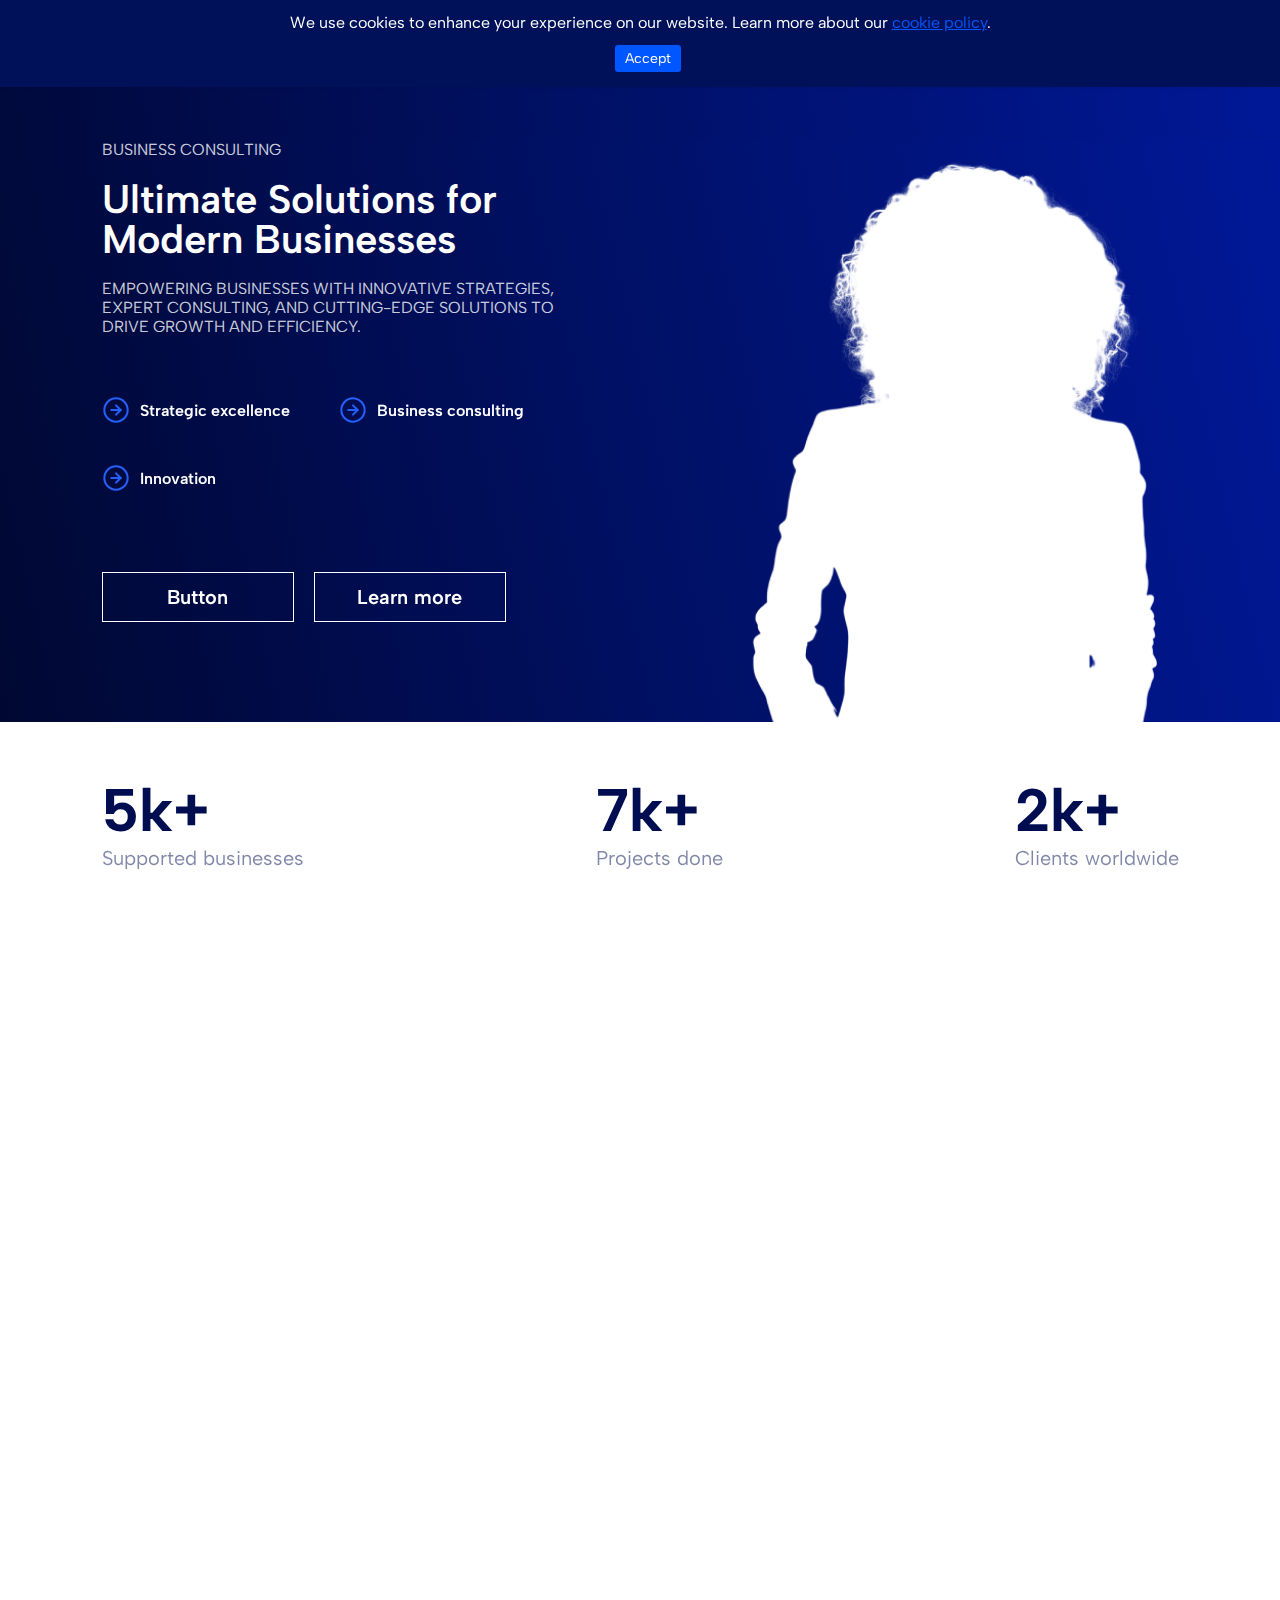
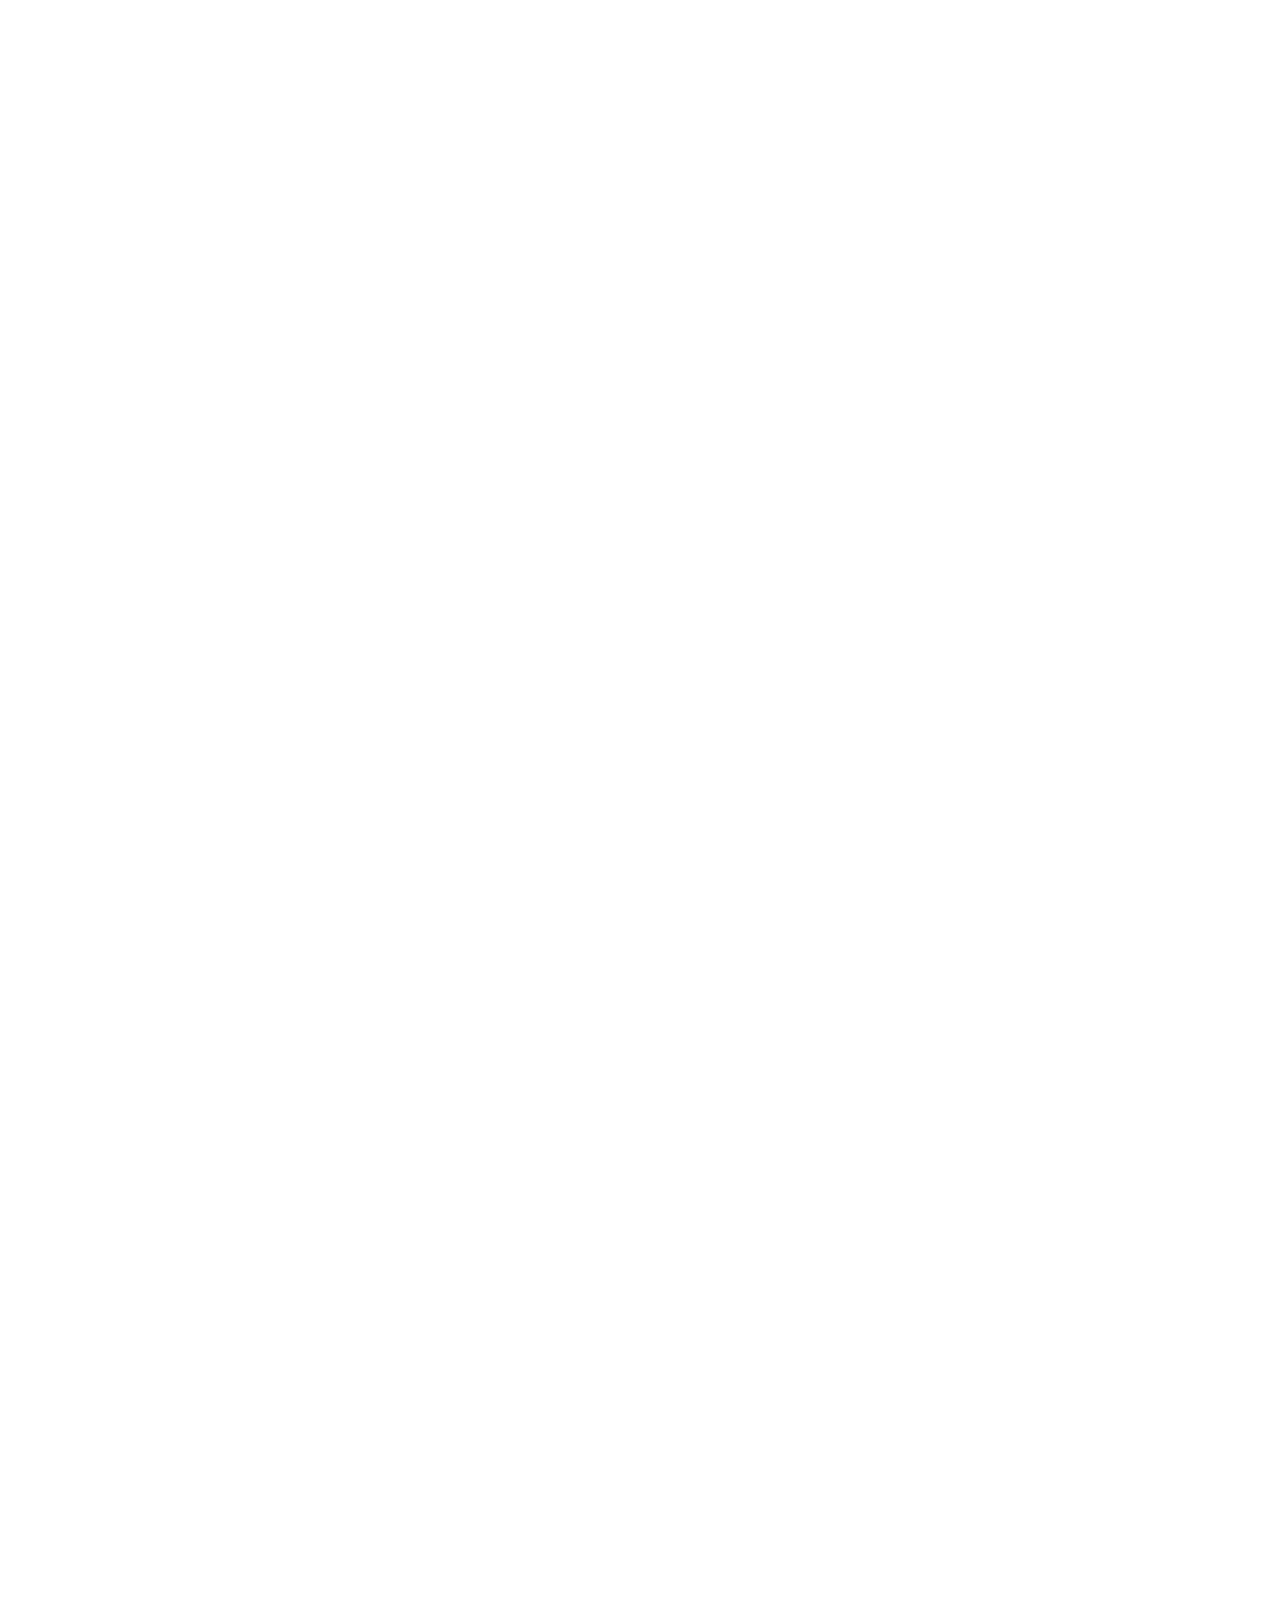
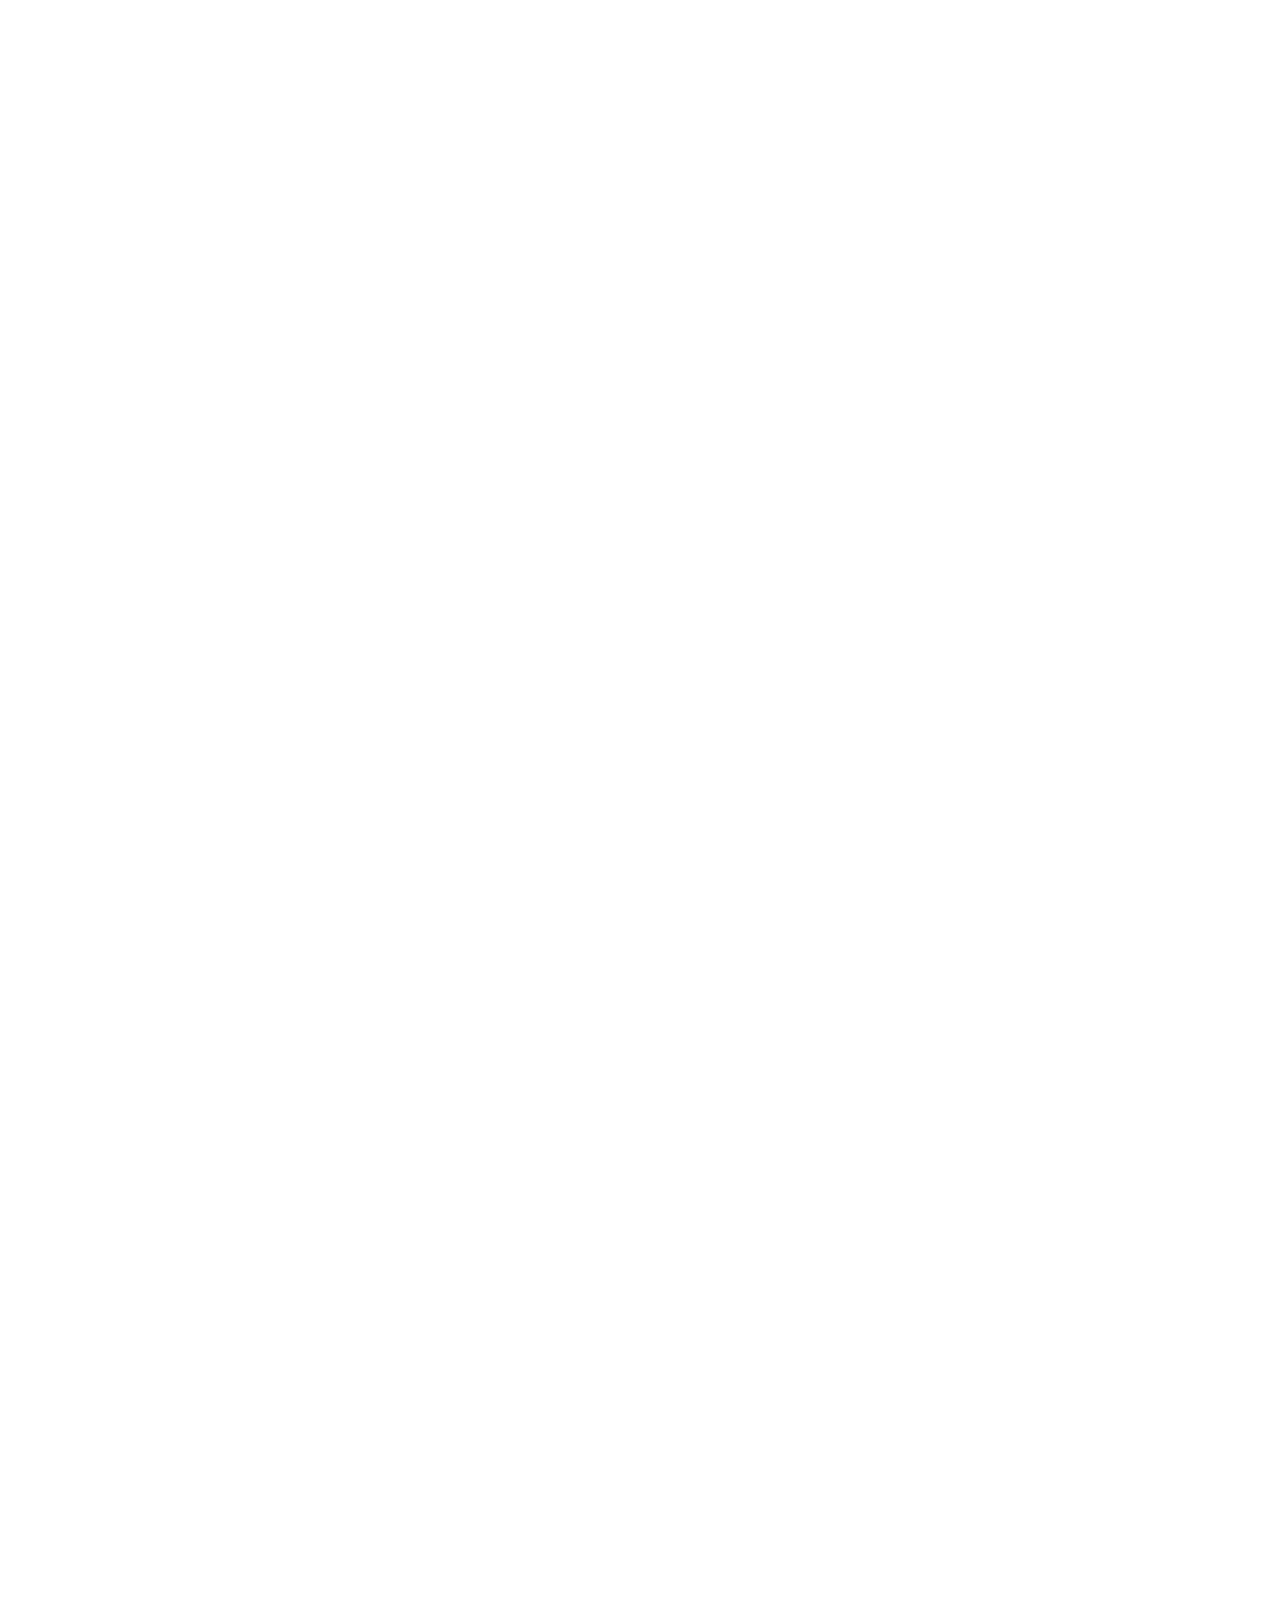
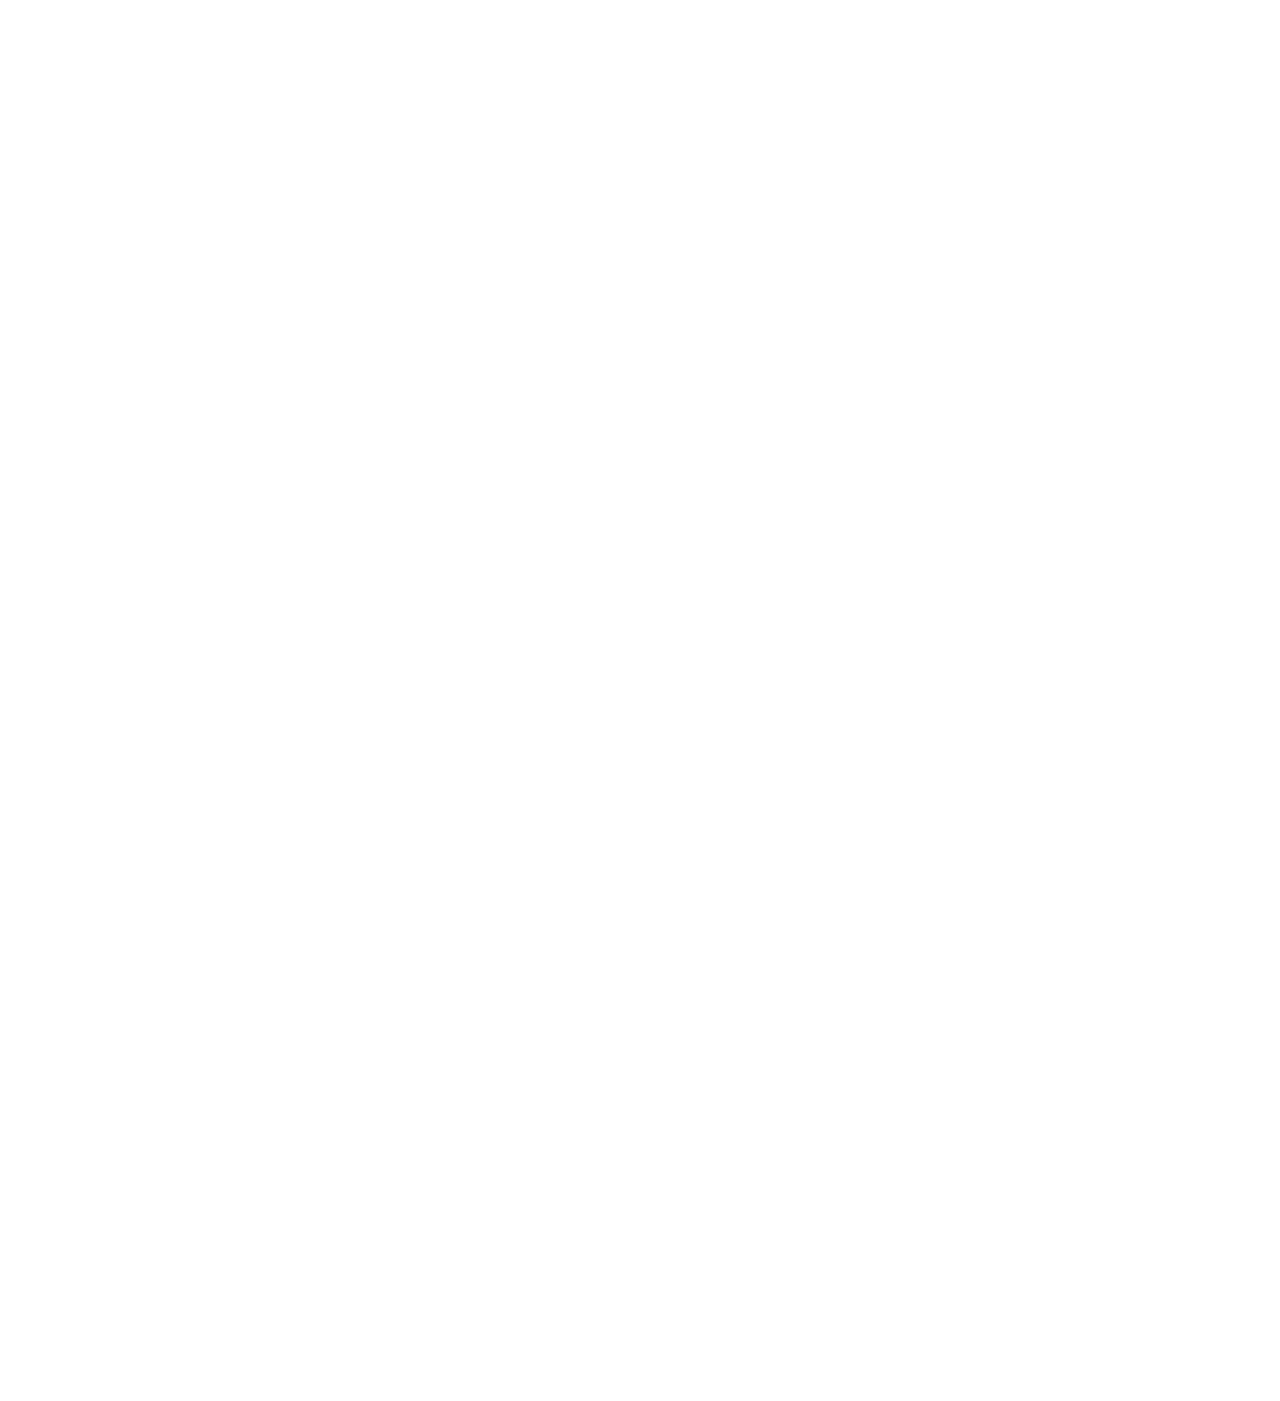
<file: index.html>
<!DOCTYPE html>
<html lang="en">
<head>
    <meta charset="UTF-8">
    <meta name="description" content="We provide expert business consulting services, helping companies optimize strategies and improve business processes for long-term success." />
    <meta name="keywords" content="We are your path to success, Ultimate Solutions for Modern Businesses, business consulting, strategy optimization, financial management, human resources" />
    <meta name="robots" content="index, follow" />
    <!--    <meta name="viewport" content="width=device-width, initial-scale=1.0">-->
    <title>Business Consulting Services | Your Path to Success</title>
    <link rel="stylesheet" href="css/style.css">
    <link rel="preconnect" href="https://fonts.googleapis.com">
    <link rel="preconnect" href="https://fonts.gstatic.com" crossorigin>
    <link href="https://fonts.googleapis.com/css2?family=Albert+Sans:ital,wght@0,100..900;1,100..900&family=Roboto:ital,wght@0,100;0,300;0,400;0,500;0,700;0,900;1,100;1,300;1,400;1,500;1,700;1,900&display=swap" rel="stylesheet">
    <script src="./JS/gsap/gsap.min.js" defer></script>
    <script src="./JS/gsap/ScrollTrigger.min.js" defer></script>
    <script src="./JS/gsap/ScrollSmoother.min.js" defer></script>
    <script src="./JS/main.js" defer></script>
</head>
<body>
<div class="wrapper">
    <div class="content">
        <header>
            <div class="header__container">
                <div class="header__logo">
                    <img src="./images/Icon.svg" alt="Business consulting strategy optimization">
                    <p>Business <br> Consulting</p>
                </div>
                <div class="header__navigation">
                    <a href="#">Home</a>
                    <a href="#">Services</a>
                    <a href="#">About</a>
                    <a href="#">Contact </a>
                </div>
                <div class="header__button">
                    <button id="openModal" type="submit">Get in touch</button>
                </div>
            </div>
            <div id="modal" class="modal">
                <div class="modal-content">
                    <span class="close">&times;</span>
                    <h2>Consulting Request Form</h2>
                    <form id="consulting-form">
                        <label for="name">Your Name:</label>
                        <input type="text" id="name" name="name" required placeholder="Enter your name">

                        <label for="email">Your Email:</label   >
                        <input type="email" id="email" name="email" required placeholder="Enter your email">

                        <label for="message">Your Message:</label>
                        <textarea id="message" name="message" rows="4" required placeholder="Enter your message"></textarea>

                        <a href="thank.html">Submit</a>
                    </form>
                </div>
            </div>
            <div class="intro">
            <div class="intro__container">
                <div class="intro__text">
                    <h2>Business consulting</h2>
                    <h1>Ultimate Solutions for Modern Businesses</h1>
                    <h3>Empowering businesses with innovative strategies, expert consulting, and cutting-edge solutions to drive growth and efficiency.</h3>
                    <div class="intro__services">
                        <ul>
                            <li><img src="./images/Icon-.svg" alt=""><a href="#">Strategic excellence</a></li>
                            <li><img src="./images/Icon-.svg" alt=""><a href="#">Business consulting</a></li>
                            <li><img src="./images/Icon-.svg" alt=""><a href="#">Innovation</a></li>
                        </ul>
                    </div>
                    <div class="intro__buttons">
                        <button type="submit">Button</button>
                        <button type="submit">Learn more</button>
                    </div>
                </div>
                <div class="intro__images">
                    <img src="./images/smiling_black_business_woman_in_white_jacket_isolated_on_blank_transparent_background_g_1_1_1%201.png" alt="">
                </div>
            </div>
        </div>
        </header>
        <div class="services__header">
            <p><span>5k+</span><br>Supported businesses</p>
            <p><span>7k+</span> <br>Projects done</p>
            <p><span>2k+</span> <br>Clients worldwide</p>
        </div>
        <div class="content_">
            <div class="services">
            <div class="services__container">
                <div class="services__main">
                    <div class="services__main--preview">
                        <h2>Business consulting <br> <br><span>What services do we <br> offer for your business</span></h2>
                        <p>We provide tailored solutions to help your business thrive, from strategic planning and financial
                            management to marketing and human resources support. Let us guide you toward success.</p>
                    </div>
                    <div class="services__main--blocks">
                        <div class="services__main--blocks-block">
                            <img src="./images/Group%20(1).svg " alt="Marketing strategy development to enhance brand visibility and attract more customers">
                            <h2>Marketing Strategy</h2>
                            <p>Develop tailored strategies to enhance your brand's visibility and attract more customers.</p>
                            <button type="submit">Details <span>></span></button>
                        </div>
                        <div class="services__main--blocks-block">
                            <img src="./images/marble%202%20(1).svg" alt="Optimizing financial flows to achieve maximum profitability">
                            <h2>Financial management</h2>
                            <p>Optimize financial flows and manage resources to achieve maximum profitability. </p>
                            <button type="submit">Details <span>></span></button>
                        </div>
                        <div class="services__main--blocks-block">
                            <img src="./images/Group%20(2).svg" alt="Comprehensive business strategy solutions for long-term growth and sustainable development">
                            <h2>Business Strategy</h2>
                            <p>Comprehensive solutions for long-term growth and sustainable business development.</p>
                            <button type="submit">Details <span>></span></button>
                        </div>
                        <div class="services__main--blocks-block">
                            <img src="./images/Group%20(3).svg" alt="Boosting sales with effective marketing campaigns and targeted strategies">
                            <h2>Sales and Marketing</h2>
                            <p>Boost your sales with effective marketing campaigns and targeted strategies.</p>
                            <button type="submit">Details <span>></span></button>
                        </div>
                        <div class="services__main--blocks-block">
                            <img src="./images/Group%20(4).svg" alt="Leveraging innovative digital solutions to modernize business processes">
                            <h2>Digital Technology</h2>
                            <p>Leverage innovative digital solutions to modernize your business processes.</p>
                            <button type="submit">Details <span>></span></button>
                        </div>
                        <div class="services__main--blocks-block">
                            <img src="./images/marble%202%20(1).svg" alt="Building a strong team through professional HR management">
                            <h2>Human Resources</h2>
                            <p>Build a strong team through professional HR management.</p>
                            <button type="submit">Details <span>></span> </button>
                        </div>
                    </div>
                </div>
            </div>
        </div>
            <div class="advice">
            <div class="advice__container">
                <div class="advice__image">
                    <img src="./images/Img%2044.png" alt="">
                </div>
                <div class="advice__text">
                    <h3>Business consulting</h3>
                    <h4>The right advice for a <br> brighter financial future</h4>
                    <div class="advice__text--points">
                       <ul>
                           <li>
                               <h2>Advisory services</h2>
                               <p>Tailored strategies designed to optimize operations, drive growth, and ensure long-term sustainability.</p>
                           </li>
                           <li>
                               <h2>Advisory services</h2>
                               <p>Professional insights to transform your business potential into measurable results.</p>
                           </li>
                           <li>
                               <h2>Advisory services</h2>
                               <p>Focused support to help your business thrive in a competitive environment.</p>
                           </li>
                       </ul>
                    </div>
                </div>
            </div>
        </div>
            <div class="sectors">
            <div class="sectors__container">
                <div class="sectors__main--preview">
                    <h2>Business consulting <br> <br><span>What sectors of the <br> economy do we serve</span></h2>
                    <p>Sed lorem ut nulla tortor sit eget felis. Integer
                        malesuada curabitur vel interdum leo justo at
                        ultricies. Tincidunt massa amet sagittis aliquam
                        turpis volutpat.  </p>
                </div>
                <div class="sectors__main--blocks">
                    <div class="sector-block">
                        <img src="./images/Img%201.png" alt="">
                        <p>Real Estate</p>
                    </div>
                    <div class="sector-block">
                        <img src="./images/Img%202.png" alt="">
                        <p>Agriculture</p>
                    </div>
                    <div class="sector-block">
                        <img src="./images/Img%203.png" alt="">
                        <p>Travel</p>
                    </div>
                    <div class="sector-block">
                        <img src="./images/Img%204.png" alt="">
                        <p>Automotive</p>
                    </div>
                    <div class="sector-block">
                        <img src="./images/Img%205.png" alt="">
                        <p>Financial <br> Services</p>
                    </div>
                    <div class="sector-block">
                        <img src="./images/Img%206.png" alt="">
                        <p>Construction</p>
                    </div>
                    <div class="sector-block">
                        <img src="./images/Img%207.png" alt="">
                        <p>Retail</p>
                    </div>
                    <div class="sector-block">
                        <img src="./images/Img%208.png" alt="">
                        <p>Logistic</p>
                    </div>
                </div>
            </div>
        </div>
            <div class="solutions">
                <div class="solutions__container">
                <div class="solutions__text">
                    <h2>Business consulting</h2>
                    <h3>Progressive solutions for progressive businesses.</h3>
                    <p>We deliver innovative approaches to tackle modern challenges, streamline operations, and drive sustainable growth. Our expertise ensures your business stays ahead in an ever-evolving market.</p>
                    <button type="submit">Learn more</button>
                </div>
                <div class="solutions__image">
                    <img src="./images/Img%20(1).png" alt="">
                </div>
            </div>
            </div>
            <div class="review">
            <div class="review__container">
                <div class="review__image">
                    <img src="./images/Img%20(111).png" alt="">
                </div>
                <div class="review__content">
                    <h1>We are your path to success</h1>
                    <p>We help businesses reach new heights. Our consultants provide tailored solutions based on in-depth market analysis and industry trends. We believe that the right approach and clear strategy are the key factors to success. Trust us, and we will help you unlock your business's potential and overcome any challenges on the path to growth.</p>
                    <h2><span>Lorene Hudson</span> <br>CEO / Ritchie Group</h2>
                </div>
            </div>
        </div>
            <div class="news">
            <div class="news__container">
                <h2>Business consulting</h2>
                <h1>Lates news</h1>
                <div class="news__blocks">
                    <div class="news__blocks--block">
                        <img src="./images/Img%20(k).png" alt="">
                        <h3>25.01.24 / Business consulting</h3>
                        <p>Building business agility begins with culture</p>
                        <button type="submit">Read more -></button>
                    </div>
                    <div class="news__blocks--block">
                        <img src="./images/Img%20(a).png" alt="">
                        <h3>25.01.24 / Business consulting</h3>
                        <p>Building business agility begins with culture</p>
                        <button type="submit">Read more -></button>
                    </div>
                    <div class="news__blocks--block">
                        <img src="./images/Img%20(p).png" alt="">
                        <h3>25.01.24 / Business consulting</h3>
                        <p>Building business agility begins with culture</p>
                        <button type="submit">Read more -></button>
                    </div>
                </div>
            </div>
        </div>
        </div>
        <footer>
            <div class="footer__container">
            <div class="footer__first">
                <div class="first__logo">
                    <img src="./images/Icon.svg" alt="">
                    <p>Business <br> Consulting</p>
                </div>
                <div class="first__text">
                    <p>We provide consulting services based on deep knowledge and experience. Our experts help improve business processes, optimize strategies, and achieve better results in every area.  </p>
                    <h2>Subscribe Us</h2>
                    <div class="first__text-images">
                        <img src="./images/Facebook_black.svg" alt="">
                        <img src="./images/Group%203.svg" alt="">
                        <img src="./images/Instagram_black.svg" alt="">
                    </div>
                </div>
            </div>
            <div class="footer__second">
                <div class="second__Services">
                    <h1>Services</h1>
                    <ul>
                        <li><a href="#">Marketing Strategy</a></li>
                        <li><a href="#">Financial management</a></li>
                        <li><a href="#">Business Strategy</a></li>
                        <li><a href="#">Sales and Marketing</a></li>
                        <li><a href="#">Human Resources</a></li>
                    </ul>
                </div>
                <div class="second__Services">
                    <h1>Useful links</h1>
                    <ul>
                        <li><img src="./images/Icon-.svg" alt=""><a href="privacy.html">Privacy policy</a></li>
                        <li><a href="#">About </a></li>
                        <li><a href="#">Blog</a></li>
                        <li><a href="#">Contact </a></li>
                        <li><a href="#">F.A.Q</a></li>
                    </ul>
                </div>
            </div>
            <div class="footer__third">
                <h1>Subscribe for our newsletter</h1>
                <h2>Consequat vel arcu feugiat dui eu tempor pretium </h2>
                <div class="third__subscribe">
                    <input type="email" name="email" placeholder="Your email" class="email-input" />
                    <button class="subscribe-button">Subscribe</button>
                </div>
                <div class="third__contacts">
                    <div class="contacts__addres">
                        <h3>Address</h3>
                        <p>8592 Fairground <br> <br> St. Tallahassee, <br> <br> FL 32303</p>
                    </div>
                    <div class="contacts__emil">
                        <h3>Email</h3>
                        <p>teverett@optonline.net</p>
                        <br>
                        <h3>Phone</h3>
                        <p>(863) 267-3634</p>
                    </div>
                </div>
            </div>
        </div>
        </footer>
    </div>
</div>
<div id="cookie-banner" class="cookie-banner">
    <p>
        We use cookies to enhance your experience on our website.
        Learn more about our <a href="cookie.html">cookie policy</a>.
    </p>
    <br>
    <button id="accept-cookies" class="cookie-button">Accept</button>
</div>

</body>
</html>
</file>
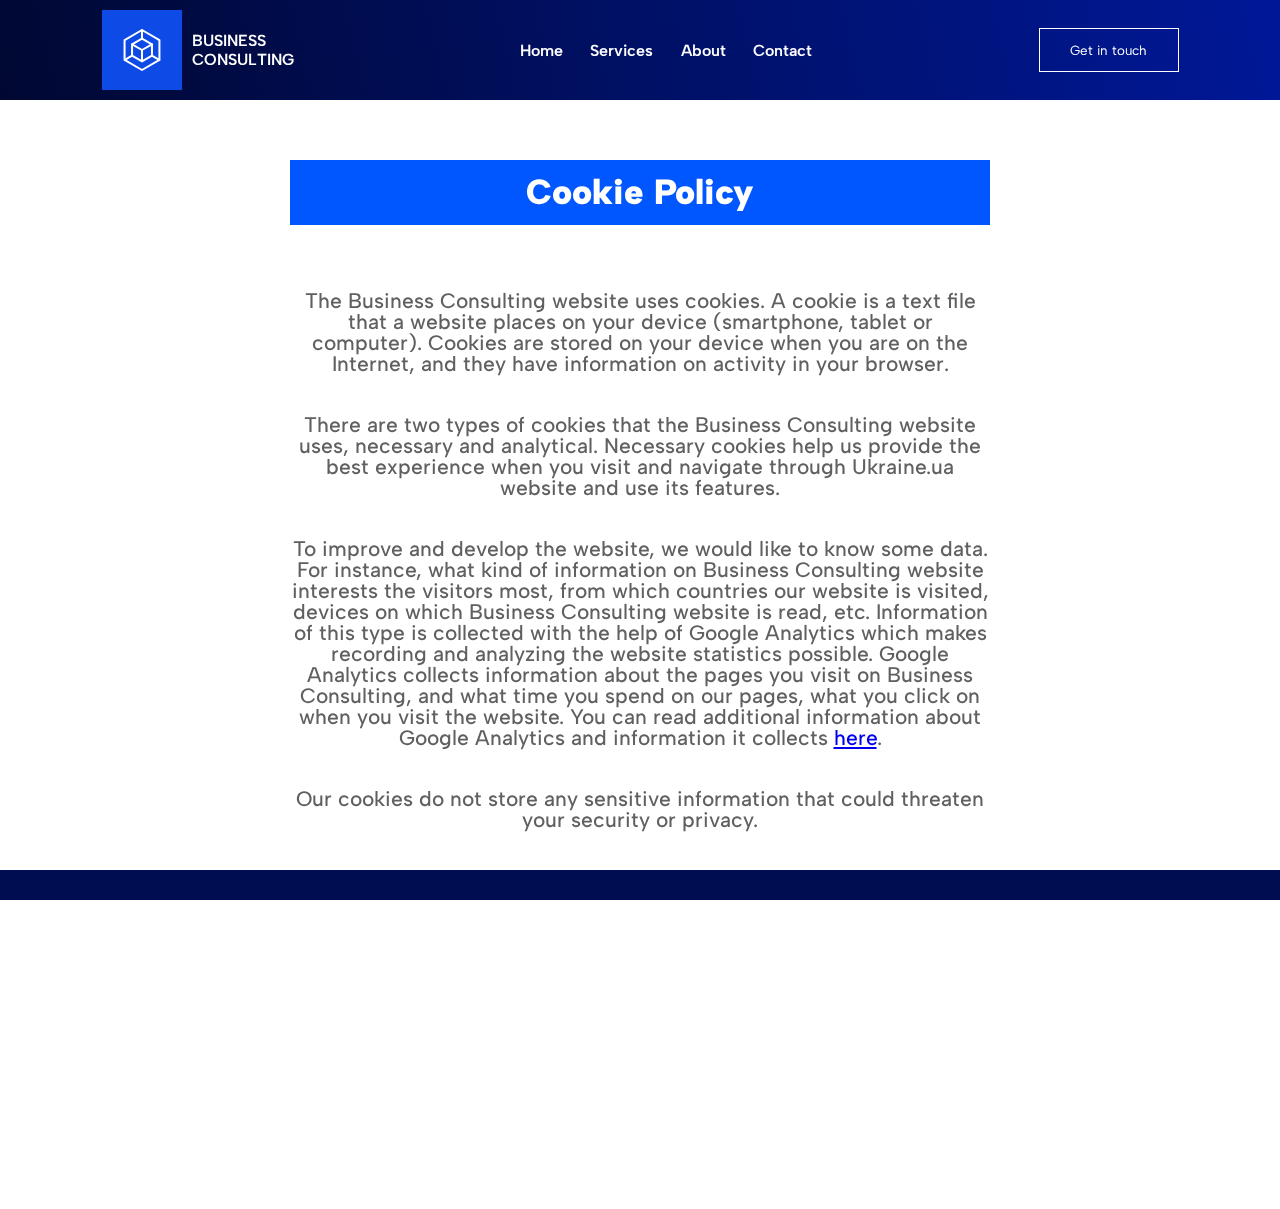
<file: cookie.html>
<!DOCTYPE html>
<html lang="en">
<head>
    <meta charset="UTF-8">
    <title>cookie-policy</title>
    <link rel="stylesheet" href="css/thank.css">
    <link rel="stylesheet" href="css/style.css">
    <link rel="preconnect" href="https://fonts.googleapis.com">
    <link rel="preconnect" href="https://fonts.gstatic.com" crossorigin>
    <link href="https://fonts.googleapis.com/css2?family=Albert+Sans:ital,wght@0,100..900;1,100..900&family=Roboto:ital,wght@0,100;0,300;0,400;0,500;0,700;0,900;1,100;1,300;1,400;1,500;1,700;1,900&display=swap" rel="stylesheet">
    <link rel="stylesheet" href="./css/cookie.css">
    <script src="./JS/gsap/gsap.min.js" defer></script>
    <script src="./JS/gsap/ScrollTrigger.min.js" defer></script>
    <script src="./JS/gsap/ScrollSmoother.min.js" defer></script>
    <script src="./JS/main.js" defer></script>
</head>
<body>
    <div class="wrapper">
        <div class="content">
            <header>
                <div class="header__container">
                    <div class="header__logo">
                        <a href="index.html">
                            <img src="./images/Icon.svg" alt="">
                            <p>Business <br> Consulting</p>
                        </a>
                    </div>
                    <div class="header__navigation">
                        <a href="index.html">Home</a>
                        <a href="#">Services</a>
                        <a href="#">About</a>
                        <a href="#">Contact </a>
                    </div>
                    <div class="header__button">
                        <button type="submit">Get in touch</button>
                    </div>
                </div>
            </header>
            <div class="main">
                <div class="main__container">
                    <h1>Cookie Policy</h1>
                    <p>The Business Consulting website uses cookies. A cookie is a text file that a website places on your device (smartphone, tablet or computer). Cookies are stored on your device when you are on the Internet, and they have information on activity in your browser. </p>
                    <p>There are two types of cookies that the Business Consulting website uses, necessary and analytical. Necessary cookies help us provide the best experience when you visit and navigate through Ukraine.ua website and use its features.</p>
                    <p>To improve and develop the website, we would like to know some data. For instance, what kind of information on Business Consulting website interests the visitors most, from which countries our website is visited, devices on which Business Consulting website is read, etc. Information of this type is collected with the help of Google Analytics which makes recording and analyzing the website statistics possible. Google Analytics collects information about the pages you visit on Business Consulting, and what time you spend on our pages, what you click on when you visit the website. You can read additional information about Google Analytics and information it collects
                        <a href="https://analytics.google.com/analytics/web/provision/#/provision">here</a>.</p>
                    <p>Our cookies do not store any sensitive information that could threaten your security or privacy.</p>
                </div>
            </div>
            <footer>
                <div class="footer__container">
                    <div class="footer__first">
                        <div class="first__logo">
                            <img src="./images/Icon.svg" alt="">
                            <p>Business <br> Consulting</p>
                        </div>
                        <div class="first__text">
                            <p>Velit facilisi senectus velit elementum. Consequat vel arcu feugiat dui eu tempor pretium at porta. Dui pellentesque sagittis </p>
                            <h2>Subscribe Us</h2>
                            <div class="first__text-images">
                                <img src="./images/Facebook_black.svg" alt="">
                                <img src="./images/Group%203.svg" alt="">
                                <img src="./images/Instagram_black.svg" alt="">
                            </div>
                        </div>
                    </div>
                    <div class="footer__second">
                        <div class="second__Services">
                            <h1>Services</h1>
                            <ul>
                                <li><a href="#">Marketing Strategy</a></li>
                                <li><a href="#">Financial management</a></li>
                                <li><a href="#">Business Strategy</a></li>
                                <li><a href="#">Sales and Marketing</a></li>
                                <li><a href="#">Human Resources</a></li>
                            </ul>
                        </div>
                        <div class="second__Services">
                            <h1>Useful links</h1>
                            <ul>
                                <li><a href="privacy.html">Privacy policy</a></li>
                                <li><a href="#">About </a></li>
                                <li><a href="#">Blog</a></li>
                                <li><a href="#">Contact </a></li>
                                <li><a href="#">F.A.Q</a></li>
                            </ul>
                        </div>
                    </div>
                    <div class="footer__third">
                        <h1>Subscribe for our newsletter</h1>
                        <h2>Consequat vel arcu feugiat dui eu tempor pretium </h2>
                        <div class="third__subscribe">
                            <input type="email" placeholder="Your email" class="email-input" />
                            <button class="subscribe-button">Subscribe</button>
                        </div>
                        <div class="third__contacts">
                            <div class="contacts__addres">
                                <h3>Address</h3>
                                <p>8592 Fairground <br> <br> St. Tallahassee, <br> <br> FL 32303</p>
                            </div>
                            <div class="contacts__emil">
                                <h3>Email</h3>
                                <p>teverett@optonline.net</p>
                                <br>
                                <h3>Phone</h3>
                                <p>(863) 267-3634</p>
                            </div>
                        </div>
                    </div>
                </div>
            </footer>
        </div>
    </div>
</body>
</html>
</file>
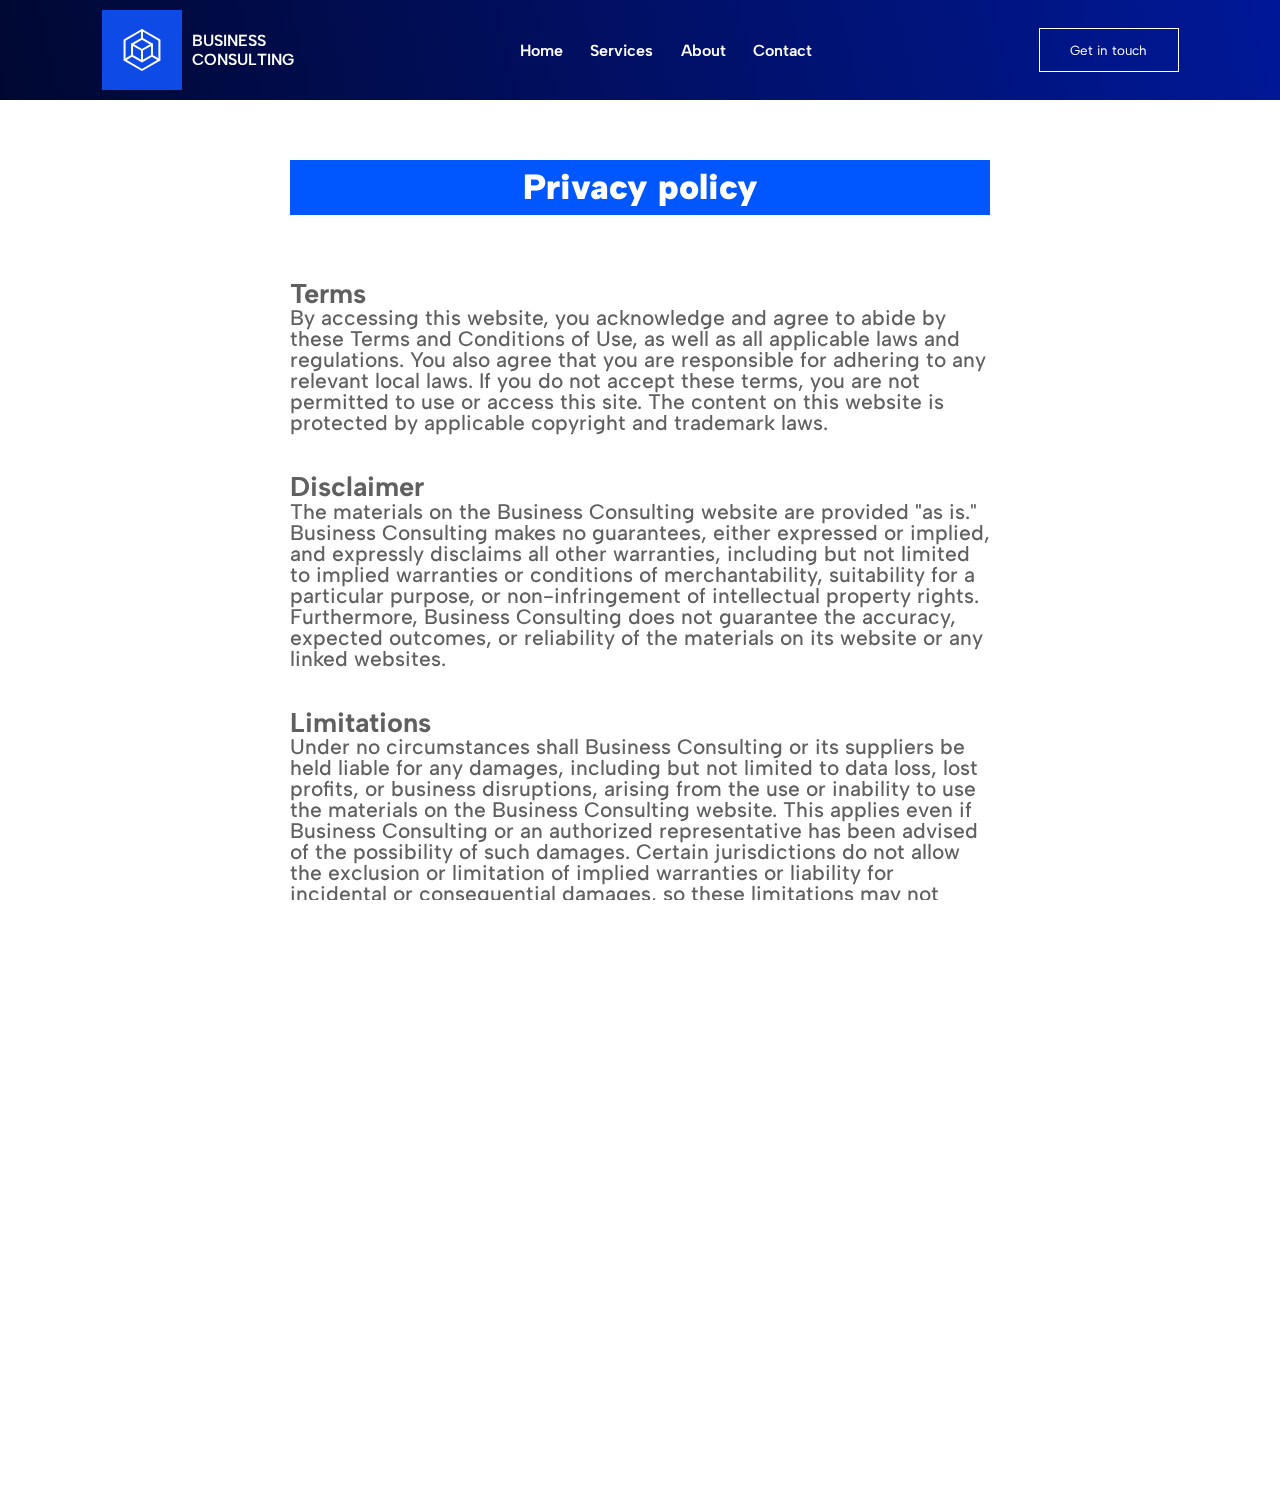
<file: privacy.html>
<!DOCTYPE html>
<html lang="en">
<head>
    <meta charset="UTF-8">
    <title>privacy-policy</title>
    <link rel="stylesheet" href="css/style.css">
    <link rel="preconnect" href="https://fonts.googleapis.com">
    <link rel="preconnect" href="https://fonts.gstatic.com" crossorigin>
    <link href="https://fonts.googleapis.com/css2?family=Albert+Sans:ital,wght@0,100..900;1,100..900&family=Roboto:ital,wght@0,100;0,300;0,400;0,500;0,700;0,900;1,100;1,300;1,400;1,500;1,700;1,900&display=swap" rel="stylesheet">
    <link rel="stylesheet" href="./css/privacy.css">
    <script src="./JS/gsap/gsap.min.js" defer></script>
    <script src="./JS/gsap/ScrollTrigger.min.js" defer></script>
    <script src="./JS/gsap/ScrollSmoother.min.js" defer></script>
    <script src="./JS/main.js" defer></script>
</head>
<body>
<div class="wrapper">
    <div class="content">
        <header>
            <div class="header__container">
                <div class="header__logo">
                    <a href="index.html">
                        <img src="./images/Icon.svg" alt="">
                        <p>Business <br> Consulting</p>
                    </a>
                </div>
                <div class="header__navigation">
                    <a href="index.html">Home</a>
                    <a href="#">Services</a>
                    <a href="#">About</a>
                    <a href="#">Contact </a>
                </div>
                <div class="header__button">
                    <button type="submit">Get in touch</button>
                </div>
            </div>
        </header>
        <div class="main">
            <div class="main__container">
                <h1 style="padding: 10px 0 10px 0">Privacy policy</h1>
                <p> <span>Terms</span> <br> By accessing this website, you acknowledge and agree to abide by these Terms and Conditions of Use, as well as all applicable laws and regulations. You also agree that you are responsible for adhering to any relevant local laws. If you do not accept these terms, you are not permitted to use or access this site. The content on this website is protected by applicable copyright and trademark laws.</p>
                <p> <span>Disclaimer</span> <br> The materials on the Business Consulting website are provided "as is." Business Consulting makes no guarantees, either expressed or implied, and expressly disclaims all other warranties, including but not limited to implied warranties or conditions of merchantability, suitability for a particular purpose, or non-infringement of intellectual property rights. Furthermore, Business Consulting does not guarantee the accuracy, expected outcomes, or reliability of the materials on its website or any linked websites.</p>
                <p> <span>Limitations</span> <br> Under no circumstances shall Business Consulting or its suppliers be held liable for any damages, including but not limited to data loss, lost profits, or business disruptions, arising from the use or inability to use the materials on the Business Consulting website. This applies even if Business Consulting or an authorized representative has been advised of the possibility of such damages. Certain jurisdictions do not allow the exclusion or limitation of implied warranties or liability for incidental or consequential damages, so these limitations may not apply to you.</p>
                <p> <span>Revisions and Errata</span> <br> The materials on the Business Consulting website may include errors of a technical, typographical, or photographic nature. Business Consulting does not guarantee that any content on its website is accurate, complete, or up-to-date. The company reserves the right to modify the content on its website at any time without prior notice but is under no obligation to update any materials.</p>
            </div>
        </div>
        <footer>
            <div class="footer__container">
                <div class="footer__first">
                    <div class="first__logo">
                        <img src="./images/Icon.svg" alt="">
                        <p>Business <br> Consulting</p>
                    </div>
                    <div class="first__text">
                        <p>Velit facilisi senectus velit elementum. Consequat vel arcu feugiat dui eu tempor pretium at porta. Dui pellentesque sagittis </p>
                        <h2>Subscribe Us</h2>
                        <div class="first__text-images">
                            <img src="./images/Facebook_black.svg" alt="">
                            <img src="./images/Group%203.svg" alt="">
                            <img src="./images/Instagram_black.svg" alt="">
                        </div>
                    </div>
                </div>
                <div class="footer__second">
                    <div class="second__Services">
                        <h1>Services</h1>
                        <ul>
                            <li><a href="#">Marketing Strategy</a></li>
                            <li><a href="#">Financial management</a></li>
                            <li><a href="#">Business Strategy</a></li>
                            <li><a href="#">Sales and Marketing</a></li>
                            <li><a href="#">Human Resources</a></li>
                        </ul>
                    </div>
                    <div class="second__Services">
                        <h1>Useful links</h1>
                        <ul>
                            <li><a href="privacy.html">Privacy policy</a></li>
                            <li><a href="#">About </a></li>
                            <li><a href="#">Blog</a></li>
                            <li><a href="#">Contact </a></li>
                            <li><a href="#">F.A.Q</a></li>
                        </ul>
                    </div>
                </div>
                <div class="footer__third">
                    <h1>Subscribe for our newsletter</h1>
                    <h2>Consequat vel arcu feugiat dui eu tempor pretium </h2>
                    <div class="third__subscribe">
                        <input type="email" placeholder="Your email" class="email-input" />
                        <button class="subscribe-button">Subscribe</button>
                    </div>
                    <div class="third__contacts">
                        <div class="contacts__addres">
                            <h3>Address</h3>
                            <p>8592 Fairground <br> <br> St. Tallahassee, <br> <br> FL 32303</p>
                        </div>
                        <div class="contacts__emil">
                            <h3>Email</h3>
                            <p>teverett@optonline.net</p>
                            <br>
                            <h3>Phone</h3>
                            <p>(863) 267-3634</p>
                        </div>
                    </div>
                </div>
            </div>
        </footer>
    </div>
</div>
</body>
</html>
</file>
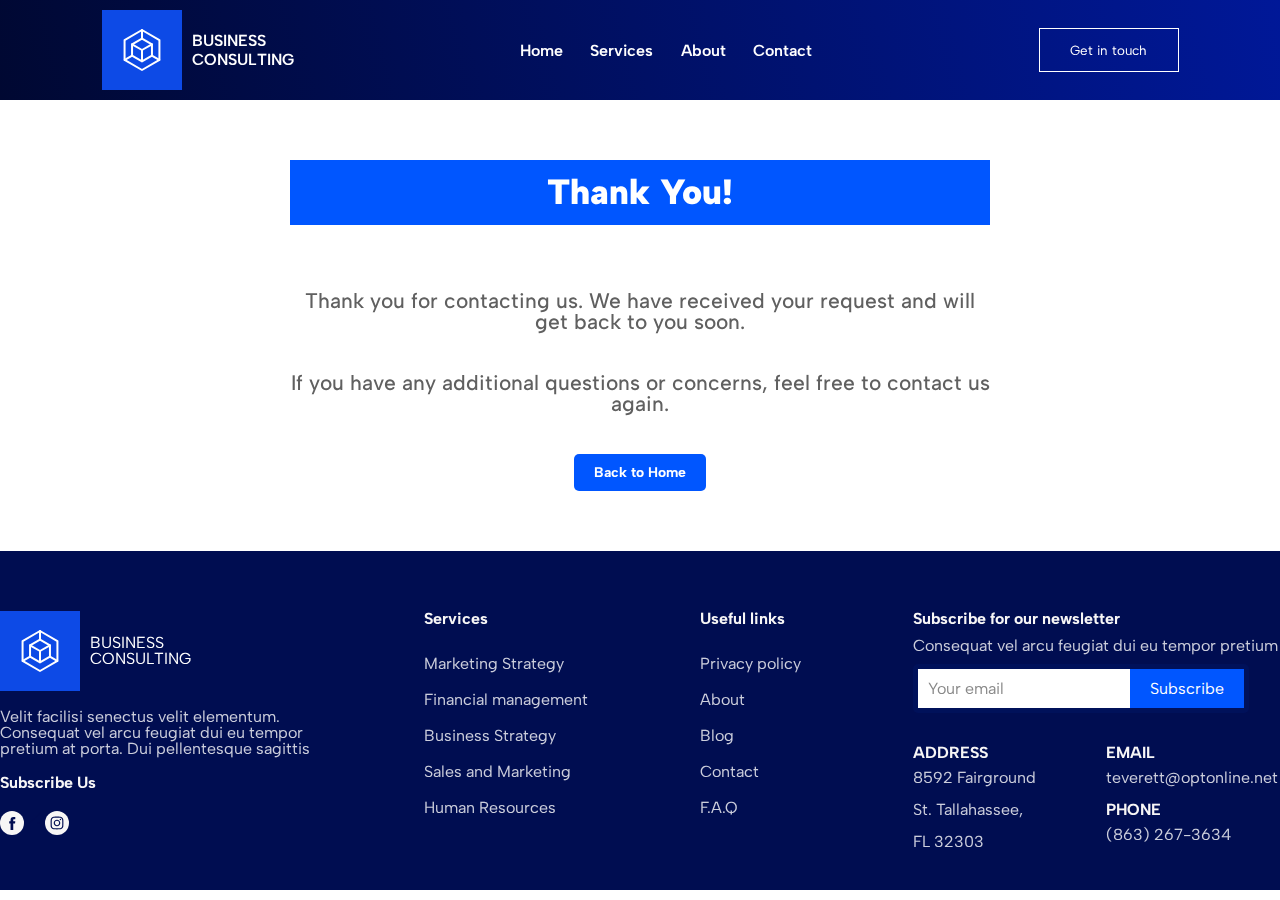
<file: thank.html>
<!DOCTYPE html>
<html lang="en">
<head>
    <meta charset="UTF-8">
    <title>cookie-policy</title>
    <link rel="stylesheet" href="css/style.css">
    <link rel="preconnect" href="https://fonts.googleapis.com">
    <link rel="preconnect" href="https://fonts.gstatic.com" crossorigin>
    <link href="https://fonts.googleapis.com/css2?family=Albert+Sans:ital,wght@0,100..900;1,100..900&family=Roboto:ital,wght@0,100;0,300;0,400;0,500;0,700;0,900;1,100;1,300;1,400;1,500;1,700;1,900&display=swap" rel="stylesheet">
    <link rel="stylesheet" href="./css/thank.css">
    <script src="./JS/gsap/gsap.min.js" defer></script>
    <script src="./JS/gsap/ScrollTrigger.min.js" defer></script>
    <script src="./JS/gsap/ScrollSmoother.min.js" defer></script>
    <script src="./JS/main.js" defer></script>
</head>
<body>
<div class="wrapper">
    <div class="content">
        <header>
            <div class="header__container">
                <div class="header__logo">
                    <a href="index.html">
                        <img src="./images/Icon.svg" alt="">
                        <p>Business <br> Consulting</p>
                    </a>
                </div>
                <div class="header__navigation">
                    <a href="index.html">Home</a>
                    <a href="#">Services</a>
                    <a href="#">About</a>
                    <a href="#">Contact </a>
                </div>
                <div class="header__button">
                    <button type="submit">Get in touch</button>
                </div>
            </div>
        </header>
        <div class="main">
            <div class="main__container">
                <h1>Thank You!</h1>
                <p>Thank you for contacting us. We have received your request and will get back to you soon.</p>
                <p>If you have any additional questions or concerns, feel free to contact us again.</p>
                <a href="index.html"><button class="back-to-home" type="button">Back to Home</button></a>
            </div>
        </div>
        <footer>
            <div class="footer__container">
                <div class="footer__first">
                    <div class="first__logo">
                        <img src="./images/Icon.svg" alt="">
                        <p>Business <br> Consulting</p>
                    </div>
                    <div class="first__text">
                        <p>Velit facilisi senectus velit elementum. Consequat vel arcu feugiat dui eu tempor pretium at porta. Dui pellentesque sagittis </p>
                        <h2>Subscribe Us</h2>
                        <div class="first__text-images">
                            <img src="./images/Facebook_black.svg" alt="">
                            <img src="./images/Group%203.svg" alt="">
                            <img src="./images/Instagram_black.svg" alt="">
                        </div>
                    </div>
                </div>
                <div class="footer__second">
                    <div class="second__Services">
                        <h1>Services</h1>
                        <ul>
                            <li><a href="#">Marketing Strategy</a></li>
                            <li><a href="#">Financial management</a></li>
                            <li><a href="#">Business Strategy</a></li>
                            <li><a href="#">Sales and Marketing</a></li>
                            <li><a href="#">Human Resources</a></li>
                        </ul>
                    </div>
                    <div class="second__Services">
                        <h1>Useful links</h1>
                        <ul>
                            <li><a href="privacy.html">Privacy policy</a></li>
                            <li><a href="#">About </a></li>
                            <li><a href="#">Blog</a></li>
                            <li><a href="#">Contact </a></li>
                            <li><a href="#">F.A.Q</a></li>
                        </ul>
                    </div>
                </div>
                <div class="footer__third">
                    <h1>Subscribe for our newsletter</h1>
                    <h2>Consequat vel arcu feugiat dui eu tempor pretium </h2>
                    <div class="third__subscribe">
                        <input type="email" placeholder="Your email" class="email-input" />
                        <button class="subscribe-button">Subscribe</button>
                    </div>
                    <div class="third__contacts">
                        <div class="contacts__addres">
                            <h3>Address</h3>
                            <p>8592 Fairground <br> <br> St. Tallahassee, <br> <br> FL 32303</p>
                        </div>
                        <div class="contacts__emil">
                            <h3>Email</h3>
                            <p>teverett@optonline.net</p>
                            <br>
                            <h3>Phone</h3>
                            <p>(863) 267-3634</p>
                        </div>
                    </div>
                </div>
            </div>
        </footer>
    </div>
</div>
</body>
</html>
</file>
<file: css/style.css>
/*Обнуление*/
*{padding:0;margin:0;border:0;}
*,*:before,*:after{-moz-box-sizing:border-box;-webkit-box-sizing:border-box;box-sizing:border-box;}
:focus,:active{outline:none;}
a:focus,a:active{outline:none;}
nav,footer,header,aside{display:block;}
html,body{height:100%;width:100%;font-size:100%;line-height:1;font-size:14px;-ms-text-size-adjust:100%;-moz-text-size-adjust:100%;-webkit-text-size-adjust:100%;}
input,button,textarea{font-family:inherit;}
/*input::-ms-clear{display:none;}*/
button{cursor:pointer;}
button::-moz-focus-inner{padding:0;border:0;}
a,a:visited{text-decoration:none;}
a:hover{text-decoration:none;}
/*ul li{list-style:none;}*/
img{vertical-align:top;}
h1,h2,h3,h4,h5,h6{font-size:inherit;font-weight:inherit;}
/*--------------------*/

body{
    font-family: "Albert Sans";
}
.content_{
    background: #F3F3F3;
}
header{
    background: linear-gradient(257deg, #001898 0%, #000832 100%);
}
.header__container{
    max-width: 1077px;
    margin: 0 auto;
    display: flex;
    justify-content: space-between;
    margin-bottom: 60px;

}
.header__logo{
    display: flex;
    align-items: center;
}
.header__logo img{
    margin-right: 10px;
}
.header__logo p{
    color: #FFF;
    font-size: 16px;
    font-style: normal;
    font-weight: 600;
    line-height: normal;
    text-transform: uppercase;
}
.header__navigation{
    width: 320px;
    display: flex;
    justify-content: space-around;
    align-items: center;
}
.header__navigation a{
    color: #FFF;
    font-size: 16px;
    font-style: normal;
    font-weight: 600;
    line-height: normal;
    transition: 0.2s;
}
.header__navigation a:hover{
    transform: translateY(-6px);
    transition: 0.2s;
}
.header__button{
    display: flex;
    align-items: center;
}
.header__button button{
    width: 140px;
    height: 44px;
    justify-content: center;
    gap: 10px;
    background: none;
    color: #FFFFFF;
    border: 1px solid #FFFFFF;
    transition: 0.3s;
}
.header__button button:hover{
   color: #001898;
    border: 1px solid #001898;
    background-color: #FFFFFF;
    transition: 0.3s;
}

/*----------------------------------------------------------------*/

.intro{
    background: linear-gradient(257deg, #001898 0%, #000832 100%);
}
.intro__container{
    max-width: 1077px;
    margin: 0 auto;
    min-height: 452px;
    display: flex;
    justify-content: space-between;
}
.intro__text{
    max-width: 475px;
}
.intro__text h1{
    color: #FFF;
    font-size: 40px;
    font-style: normal;
    font-weight: 600;
    margin-bottom: 20px;
    text-align: start;
}
.intro__text h2,h3{
    overflow: hidden;
    color: rgba(255, 255, 255, 0.80);
    text-overflow: ellipsis;
    font-size: 16px;
    font-style: normal;
    font-weight: 400;
    line-height: normal;
    text-transform: uppercase;
    margin-bottom: 20px;
}
.intro__text h3{
    margin-bottom: 60px;
}
.intro__services{
    margin-bottom: 80px;
}
.intro__services ul{
    display: grid;
    grid-template-columns: 1fr 1fr;
    row-gap: 40px;
    list-style: none;

}
.intro__services a{
    overflow: hidden;
    color: #FFF !important;
    text-overflow: ellipsis;
    font-size: 16px;
    font-style: normal;
    font-weight: 600;
    line-height: normal;
    position: relative;
    top: 5px;
    transition: 0.2s;
}
.intro__services li{
    transition: 0.2s;

}
.intro__services li:hover{
    transform: translateX(10px);
    transition: 0.2s;
}
.intro__services img{
    margin-right: 10px;
}
.intro__buttons{
    display: flex;
    align-items: center;
    padding-bottom: 80px;
}
.intro__buttons button{
    width: 192px;
    height: 50px;
    justify-content: center;
    gap: 10px;
    background: none;
    color: #FFF;
    font-size: 20px;
    font-style: normal;
    font-weight: 600;
    line-height: normal;
    border: 1px solid #FFFFFF;
    transition: 0.3s;
    margin-right: 20px;
}
.intro__buttons button:hover{
    color: #001898;
    border: 1px solid #001898;
    background-color: #FFFFFF;
    transition: 0.3s;
}

/*----------------------------------------------------------------*/

.services{
    background: #F3F3F3;
    padding: 120px 0 120px 0;
}
.services__container{
    max-width: 1077px;
    margin: 0 auto;
}
.services__header{
    display: flex;
    justify-content: space-between;
    min-height: 200px;
    align-items: center;
    max-width: 1077px;
    margin: 0 auto;
    /*background: #FFFFFF;*/
}
.services__header p{
    color: rgba(0, 13, 81, 0.50);
    font-size: 20px;
    font-style: normal;
    font-weight: 400;
    line-height: normal;
}
.services__header span{
    color: #000D51;
    font-size: 60px;
    font-style: normal;
    font-weight: 700;
    line-height: normal;
}

.services__main--preview{
    display: flex;
    justify-content: space-between;
    margin-bottom: 45px;
}
.services__main--preview h2{
    overflow: hidden;
    color: rgba(0, 13, 81, 0.60);
    text-overflow: ellipsis;
    font-size: 16px;
    font-style: normal;
    font-weight: 400;
    line-height: normal;
    text-transform: uppercase;
    width: 531px;
}
.services__main--preview span{
    overflow: hidden;
    color: #000D51;
    text-overflow: ellipsis;
    white-space: nowrap;
    font-size: 36px;
    font-style: normal;
    font-weight: 600;
    line-height: normal;
    margin-top: 20px;
}
.services__main--preview p{
    padding-top: 43px;
    width: 448px;
    color: rgba(0, 13, 81, 0.60);
    font-size: 16px;
    font-style: normal;
    font-weight: 400;
    line-height: normal;
}
.services__main--blocks{
    display: grid;
    grid-template-columns: repeat(3, 1fr);
    gap: 40px;
}
.services__main--blocks-block{
    display: flex;
    width: 332px;
    min-height: 380px;
    padding: 40px 48px;
    flex-direction: column;
    justify-content: center;
    align-items: flex-start;
    background-color: #FFFFFF;
    transition: 0.3s;
}
.services__main--blocks-block:hover{
    transition: 0.3s;
    background-color: #b1beff;
}

.services__main--blocks-block h2{
    overflow: hidden;
    color: #000D51;
    text-overflow: ellipsis;
    font-size: 22px;
    font-style: normal;
    font-weight: 600;
    line-height: normal;
    margin-bottom: 20px;
}
.services__main--blocks-block img{
    margin-bottom: 40px;
}
.services__main--blocks-block p,h2{
    color: #FFFFFF;
}
.services__main--blocks-block p{
    width: 240px;
    min-height: 70px;
    overflow: hidden;
    color: #000D51;
    font-size: 16px;
    font-style: normal;
    font-weight: 400;
    line-height: normal;
    margin-bottom: 40px;
}
.services__main--blocks-block button{
    display: flex;
    width: 160px;
    height: 40px;
    justify-content: center;
    align-items: center;
    gap: 10px;
    background: #2460FD;
    color: #F7F6F6;
    font-size: 20px;
    font-style: normal;
    font-weight: 600;
    line-height: normal;
    transition: 0.2s;
}
.services__main--blocks-block button:hover{
    transition: 0.3s;
    background: #F7F6F6;
    color: #2460FD;
}
.services__main--blocks-block button:hover{
    transform: translateX(10px);
    transition: 0.2s;
}

/*----------------------------------------------------------------*/

.advice{
    background: linear-gradient(257deg, #001898 0%, #000832 100%);
}
.advice__container{
    display: flex;
    justify-content: center;
}
.advice__image{
    display: flex;
    align-items: center;
}
.advice__image img{
    max-width: 775px;
    height: 680px;
}
.advice__text{
    /*background: linear-gradient(314deg, #000D51 16.08%, #001DB7 100%);*/
    display: flex;
    width: 708px;
    flex-direction: column;
    /*justify-content: center;*/
    /*align-items: center;*/
    /*gap: 10px;*/
    padding-left: 90px;
    padding-top: 95px;
}
.advice__text h3{
    color: rgba(255, 255, 255, 0.80);
    font-size: 16px;
    font-style: normal;
    font-weight: 400;
    line-height: normal;
    max-width: 535px;
}
.advice__text h4{
    overflow: hidden;
    color: #F7F6F6;
    font-size: 40px;
    font-style: normal;
    font-weight: 600;
    line-height: normal;
    max-width: 535px;
    margin-bottom: 40px;
}
.advice__text--points li{
    margin-bottom: 40px;
    list-style: none;
}
.advice__text--points h2{
    color: #F7F6F6;
    font-size: 24px;
    font-style: normal;
    font-weight: 600;
    line-height: normal;
    margin-bottom: 20px;
}
.advice__text--points p{
    color: rgba(255, 255, 255, 0.80);
    font-size: 16px;
    font-style: normal;
    font-weight: 400;
    line-height: normal;
    max-width: 397px;
}

/*----------------------------------------------------------------*/

.sectors{
    padding: 120px 0 120px 0;
}
.sectors__container{
    max-width: 1077px;
    margin: 0 auto;
}
.sectors__main--preview{
    display: flex;
    justify-content: space-between;
    margin-bottom: 45px;
}
.sectors__main--preview h2{
    overflow: hidden;
    color: rgba(0, 13, 81, 0.60);
    text-overflow: ellipsis;
    font-size: 16px;
    font-style: normal;
    font-weight: 400;
    line-height: normal;
    text-transform: uppercase;
    width: 531px;
}
.sectors__main--preview span{
    overflow: hidden;
    color: #000D51;
    text-overflow: ellipsis;
    white-space: nowrap;
    font-size: 36px;
    font-style: normal;
    font-weight: 600;
    line-height: normal;
    margin-top: 20px;
}
.sectors__main--preview p{
    padding-top: 43px;
    width: 448px;
    color: rgba(0, 13, 81, 0.60);
    font-size: 16px;
    font-style: normal;
    font-weight: 400;
    line-height: normal;
}
.sectors__main--blocks{
    display: grid;
    grid-template-columns: repeat(4, 1fr);
    gap: 24px;
}

.sector-block {
    position: relative;
    text-align: center;
}
.sector-block img {
    width: 100%;
    height: auto;
    display: block;
}
.sector-block p {
    position: absolute;
    top: 87%;
    left: 25%;
    transform: translate(-50%, -50%);
    color: white;
    font-size: 1.2rem;
    font-weight: bold;
    text-shadow: 0 2px 5px rgba(0, 0, 0, 0.5);
}

/*----------------------------------------------------------------*/

.solutions{
    background: linear-gradient(257deg, #001898 0%, #000832 100%);
    padding: 120px 0 120px 0;
}
.solutions__container{
    max-width: 1077px;
    margin: 0 auto;
    display: flex;
    justify-content: space-between;
}
.solutions__text h2{
    color: rgba(255, 255, 255, 0.80);
    font-size: 16px;
    font-style: normal;
    font-weight: 400;
    line-height: normal;
    text-transform: uppercase;
    margin-bottom: 20px;
}
.solutions__text h3{
    width: 531px;
    color: #F7F6F6;
    font-size: 40px;
    font-style: normal;
    font-weight: 600;
    line-height: normal;
    margin-bottom: 24px;
}
.solutions__text p{
    max-width: 526px;
    color: rgba(255, 255, 255, 0.80);
    font-size: 16px;
    font-style: normal;
    font-weight: 400;
    line-height: 24px; /* 150% */
    margin-bottom: 24px;
}

.solutions button{
    width: 192px;
    height: 50px;
    justify-content: center;
    gap: 10px;
    background: none;
    color: #FFF;
    font-size: 20px;
    font-style: normal;
    font-weight: 600;
    line-height: normal;
    border: 1px solid #FFFFFF;
    transition: 0.3s;
    margin-right: 20px;
}
.solutions button:hover{
    color: #001898;
    border: 1px solid #001898;
    background-color: #FFFFFF;
    transition: 0.3s;
}

/*----------------------------------------------------------------*/

.review{
    display: flex;
    justify-content: center;
}
.review__container{
    max-width: 1077px;
    margin: 120px 0 120px 0;
    display: flex;
    background: #FFFFFF;
}
.review__image{
    padding: 60px;
}
.review__content{
    display: flex;
    flex-direction: column;
    justify-content: center;
}
.review__content h1{
    color: #000D51;
    font-size: 40px;
    font-style: normal;
    font-weight: 600;
    line-height: normal;
    margin-bottom: 24px;
    display: flex;
    justify-content: left;
}
.review__content p{
    color: rgba(0, 13, 81, 0.60);
    font-size: 16px;
    font-style: normal;
    font-weight: 400;
    line-height: 24px; /* 150% */
    margin-bottom: 24px;

}
.review__content span{
    color: #000;
    text-overflow: ellipsis;
    font-size: 16px;
    font-style: normal;
    font-weight: 600;
    line-height: 24px; /* 150% */
}
.review__content h2{
    color: rgba(0, 0, 0, 0.50);
    text-overflow: ellipsis;
    font-size: 12px;
    font-style: normal;
    font-weight: 400;
    line-height: 24px; /* 200% */
}

/*----------------------------------------------------------------*/

.news__container{
    max-width: 1077px;
    margin: 0 auto;
    padding-bottom: 60px;
}
.news__container h2,h1{
    text-align: center;
}
.news__container h2{
    color: #6A6E7A;
    text-align: center;
    font-size: 16px;
    font-weight: 400;
    text-transform: uppercase;
    margin-bottom: 20px;
}
.news__container h1{
    color: #000D51;
    font-size: 40px;
    font-weight: 600;
    margin-bottom: 40px;
}
.news__blocks{
    display: flex;
    justify-content: space-between;
}
.news__blocks--block{
    background: #FFF;
    padding: 16px;
}
.news__blocks--block img{margin-bottom: 16px}
.news__blocks--block h3{
    font-size: 14px;
    color: rgba(0, 13, 81, 0.60);
    font-weight: 400;
    margin-bottom: 20px;
}
.news__blocks--block p{
    color: #000D51;
    font-size: 20px;
    font-weight: 600;
    margin-bottom: 20px;
}
.news__blocks--block button{
    color: rgba(0, 13, 81, 0.60);
    font-size: 16px;
    font-weight: 400;
    background: none;
}

/*----------------------------------------------------------------*/

footer{
    background: #000D51;
}
.footer__container{
    max-width: 1297px;
    margin: 0 auto;
    padding-top: 60px;
    padding-bottom: 40px;
    display: flex;
}
.footer__first{
    padding-right: 112px;
}
.first__logo{
    display: flex;
    align-items: center;
    color: #FFF;
    text-transform: uppercase;
    font-size: 16px;
    margin-bottom: 18px;
}
.first__logo img{
    margin-right: 10px;
}
.first__text p{
    color: rgba(255, 255, 255, 0.80);
    font-size: 16px;
    font-weight: 400;
    margin-bottom: 18px;
    width: 312px;
}
.first__text h2{
    color: #F7F6F6;
    font-size: 16px;
    font-weight: 700;
    margin-bottom: 20px;
}
.footer__second{
    display: flex;
}
.second__Services{
    padding-right: 112px;
}
.second__Services img{
    margin-right: 10px;
}
.second__Services h1{
    color: #F7F6F6;
    font-size: 16px;
    font-weight: 700;
    margin-bottom: 24px;
    text-align: start;
}
.second__Services li{
    font-size: 16px;
    font-weight: 400;
    line-height: 26px;
    margin-bottom: 10px;
    list-style: none;
}
.second__Services a{color: rgba(255, 255, 255, 0.80);}


.footer__third h1{
    color: #F7F6F6;
    font-size: 16px;
    font-weight: 700;
    margin-bottom: 8px;
    text-align: left;
}
.footer__third h2{
    color: rgba(255, 255, 255, 0.80);
    font-size: 16px;
    font-weight: 400;
    line-height: 21px; 
    margin-bottom: 8px;
}
.third__subscribe {
    display: flex;
    align-items: center;
    background-color: #00115a;
    padding: 5px;
    border-radius: 5px;
    width: fit-content;
    margin-bottom: 45px;
}
.email-input {
    flex: 1;
    padding: 10px;
    border: none;
    outline: none;
    font-size: 16px;
    color: #555;
    background-color: #fff;
}
.email-input::placeholder {
    color: #888;
}
.subscribe-button {
    padding: 10px 20px;
    background-color: #0056ff;
    color: #fff;
    border: none;
    font-size: 16px;
    cursor: pointer;
    transition: background-color 0.3s;
}
.subscribe-button:hover {
    background-color: #003bb3;
}
.third__contacts{
    display: flex;
    text-align: start;
    justify-content: space-between;
}
.third__contacts h3{
    color: #F7F6F6;
    font-size: 16px;
    font-weight: 700;
    margin-bottom: 8px;
}
.third__contacts p{
    color: rgba(255, 255, 255, 0.80);
    font-size: 16px;
    font-weight: 400;
}

/*----------------------------------------------------------------*/

.cookie-banner {
    position: fixed;
    top: 0;
    left: 0;
    right: 0;
    background-color: #00115a;
    color: #fff;
    text-align: center;
    padding: 15px;
    box-shadow: 0 -2px 5px rgba(0, 0, 0, 0.2);
    z-index: 1000;
}

.cookie-banner p {
    margin: 0;
    font-size: 16px;
}

.cookie-banner a {
    color: #0056ff;
    text-decoration: underline;
}

.cookie-button {
    margin-left: 15px;
    padding: 5px 10px;
    background-color: #0056ff;
    color: white;
    border: none;
    cursor: pointer;
    font-size: 14px;
    border-radius: 3px;
    transition: 0.2s;
}

.cookie-button:hover {
    background-color: white;
    transition: 0.2s;
    color: #0056ff;
}

/*----------------------------------------------------------------*/

#openModal {
    padding: 10px 20px;
    background-color: #007bff;
    color: #fff;
    border: none;
    border-radius: 4px;
    cursor: pointer;
    transition: background-color 0.3s;
}

#openModal:hover {
    background-color: #0056b3;
}

.modal {
    display: none;
    position: fixed;
    top: 0;
    left: 0;
    width: 100%;
    height: 100%;
    background-color: rgba(0, 0, 0, 0.5);
    align-items: center;
    justify-content: center;
}

.modal-content {
    background-color: #fff;
    padding: 30px;
    box-shadow: 0 4px 8px rgba(0, 0, 0, 0.1);
    border-radius: 8px;
    position: fixed;
    top: 350px;
    left: 50%;
    transform: translate(-50%, -50%);
    width: 90%;
    max-width: 500px;
    text-align: center;
    z-index: 1000;
}

.close {
    position: absolute;
    top: 10px;
    right: 10px;
    font-size: 24px;
    cursor: pointer;
    color: #000;
}

.close:hover {
    color: #007bff;
}

.modal form {
    display: flex;
    flex-direction: column;
}

.modal label {
    font-weight: bold;
    margin-bottom: 10px;
}

.modal input, textarea {
    padding: 10px;
    margin-bottom: 15px;
    border: 1px solid #ccc;
    border-radius: 4px;
}

.modal textarea {
    resize: vertical;
}

.modal a {
    padding: 10px;
    background-color: #007bff;
    color: #fff;
    border: none;
    border-radius: 4px;
    cursor: pointer;
    transition: background-color 0.3s;
}

.modal a:hover {
    background-color: #0056b3;
}


@media(max-width: 1131px){
    .footer__first,.second__Services {
        padding-right: 60px;
    }
    .services__main--blocks-block{
        width: 280px;
    }
    .news__blocks--block img{
        max-width: 290px;
    }
    .advice__image img{
        max-width: 500px;
        height: 450px;
    }
}
</file>
<file: css/thank.css>
/*Обнуление*/
*{padding:0;margin:0;border:0;}
*,*:before,*:after{-moz-box-sizing:border-box;-webkit-box-sizing:border-box;box-sizing:border-box;}
:focus,:active{outline:none;}
a:focus,a:active{outline:none;}
nav,footer,header,aside{display:block;}
html,body{height:100%;width:100%;font-size:100%;line-height:1;font-size:14px;-ms-text-size-adjust:100%;-moz-text-size-adjust:100%;-webkit-text-size-adjust:100%;}
input,button,textarea{font-family:inherit;}
/*input::-ms-clear{display:none;}*/
button{cursor:pointer;}
button::-moz-focus-inner{padding:0;border:0;}
a,a:visited{text-decoration:none;}
a:hover{text-decoration:none;}
/*ul li{list-style:none;}*/
img{vertical-align:top;}
h1,h2,h3,h4,h5,h6{font-size:inherit;font-weight:inherit;}
/*--------------------*/

body{
    font-family: "Albert Sans";
}
.content_{
    background: #F3F3F3;
}
header{
    background: linear-gradient(257deg, #001898 0%, #000832 100%);
}
.header__container{
    max-width: 1077px;
    height: 100px;
    margin: 0 auto;
    display: flex;
    justify-content: space-between;
    margin-bottom: 60px;
}
.header__logo a{
    display: flex;
    align-items: center;
}
.header__logo img{
    margin-right: 10px;
}
.header__logo p{
    color: #FFF;
    font-size: 16px;
    font-style: normal;
    font-weight: 600;
    line-height: normal;
    text-transform: uppercase;
}
.header__navigation{
    width: 320px;
    display: flex;
    justify-content: space-around;
    align-items: center;
}
.header__navigation a{
    color: #FFF;
    font-size: 16px;
    font-style: normal;
    font-weight: 600;
    line-height: normal;
}
.header__button{
    display: flex;
    align-items: center;
}
.header__button button{
    width: 140px;
    height: 44px;
    justify-content: center;
    gap: 10px;
    background: none;
    color: #FFFFFF;
    border: 1px solid #FFFFFF;
    transition: 0.3s;
}
.header__button button:hover{
    color: #001898;
    border: 1px solid #001898;
    background-color: #FFFFFF;
    transition: 0.3s;
}

/*----------------------------------------------------------------*/

.main__container{
    max-width: 700px;
    margin: 0 auto;
    display: flex;
    justify-content: center;
    flex-direction: column;
    margin-bottom: 60px;
    text-align: center;
}
.main__container h1{
    font-size: 2.5rem;
    font-weight: 900;
    background-color: #0056ff;
    color: #FFFFFF;
    margin-bottom: 65px;
    padding: 15px 0;
}
.main__container p{
    font-size: 1.5rem;
    margin-bottom: 40px;
    font-weight: 500;
    color: #606060;
}
.back-to-home {
    background-color: #0056ff;
    color: #fff;
    padding: 10px 20px;
    border: none;
    border-radius: 5px;
    cursor: pointer;
    transition: background-color 0.3s ease;
    font-size: 1em;
    font-weight: bold;
    outline: none;
    display: inline-block;
}

.back-to-home:hover {
    background-color: #4059b5;
}
/*--------------------------------------------------------------------*/

footer{
    background: #000D51;
}
.footer__container{
    max-width: 1297px;
    margin: 0 auto;
    padding-top: 60px;
    padding-bottom: 40px;
    display: flex;
}
.footer__first{
    padding-right: 112px;
}
.first__logo{
    display: flex;
    align-items: center;
    color: #FFF;
    text-transform: uppercase;
    font-size: 16px;
    margin-bottom: 18px;
}
.first__logo img{
    margin-right: 10px;
}
.first__text p{
    color: rgba(255, 255, 255, 0.80);
    font-size: 16px;
    font-weight: 400;
    margin-bottom: 18px;
    width: 312px;
}
.first__text h2{
    color: #F7F6F6;
    font-size: 16px;
    font-weight: 700;
    margin-bottom: 20px;
}
.footer__second{
    display: flex;
}
.second__Services{
    padding-right: 112px;
}
.second__Services h1{
    color: #F7F6F6;
    font-size: 16px;
    font-weight: 700;
    margin-bottom: 24px;
    text-align: start;
}
.second__Services li{
    font-size: 16px;
    font-weight: 400;
    line-height: 26px;
    margin-bottom: 10px;
    list-style: none;
}
.second__Services a{color: rgba(255, 255, 255, 0.80);}


.footer__third h1{
    color: #F7F6F6;
    font-size: 16px;
    font-weight: 700;
    margin-bottom: 8px;
    text-align: left;
}
.footer__third h2{
    color: rgba(255, 255, 255, 0.80);
    font-size: 16px;
    font-weight: 400;
    line-height: 21px;
    margin-bottom: 8px;
}
.third__subscribe {
    display: flex;
    align-items: center;
    background-color: #00115a;
    padding: 5px;
    border-radius: 5px;
    width: fit-content;
    margin-bottom: 30px;
}
.email-input {
    flex: 1;
    padding: 10px;
    border: none;
    outline: none;
    font-size: 16px;
    color: #555;
    background-color: #fff;
}
.email-input::placeholder {
    color: #888;
}
.subscribe-button {
    padding: 10px 20px;
    background-color: #0056ff;
    color: #fff;
    border: none;
    font-size: 16px;
    cursor: pointer;
    transition: background-color 0.3s;
}
.subscribe-button:hover {
    background-color: #003bb3;
}
.third__contacts{
    display: flex;
    text-align: start;
    justify-content: space-between;
}
.third__contacts h3{
    color: #F7F6F6;
    font-size: 16px;
    font-weight: 700;
    margin-bottom: 8px;
}
.third__contacts p{
    color: rgba(255, 255, 255, 0.80);
    font-size: 16px;
    font-weight: 400;
}

@media(max-width: 1131px) {
    .footer__first, .second__Services {
        padding-right: 60px;
    }
}
</file>
<file: css/cookie.css>
/*Обнуление*/
*{padding:0;margin:0;border:0;}
*,*:before,*:after{-moz-box-sizing:border-box;-webkit-box-sizing:border-box;box-sizing:border-box;}
:focus,:active{outline:none;}
a:focus,a:active{outline:none;}
nav,footer,header,aside{display:block;}
html,body{height:100%;width:100%;font-size:100%;line-height:1;font-size:14px;-ms-text-size-adjust:100%;-moz-text-size-adjust:100%;-webkit-text-size-adjust:100%;}
input,button,textarea{font-family:inherit;}
/*input::-ms-clear{display:none;}*/
button{cursor:pointer;}
button::-moz-focus-inner{padding:0;border:0;}
a,a:visited{text-decoration:none;}
a:hover{text-decoration:none;}
/*ul li{list-style:none;}*/
img{vertical-align:top;}
h1,h2,h3,h4,h5,h6{font-size:inherit;font-weight:inherit;}
/*--------------------*/

body{
    font-family: "Albert Sans";
}
.content_{
    background: #F3F3F3;
}
header{
    background: linear-gradient(257deg, #001898 0%, #000832 100%);
}
.header__container{
    max-width: 1077px;
    height: 100px;
    margin: 0 auto;
    display: flex;
    justify-content: space-between;
    margin-bottom: 60px;
}
.header__logo a{
    display: flex;
    align-items: center;
}
.header__logo img{
    margin-right: 10px;
}
.header__logo p{
    color: #FFF;
    font-size: 16px;
    font-style: normal;
    font-weight: 600;
    line-height: normal;
    text-transform: uppercase;
}
.header__navigation{
    width: 320px;
    display: flex;
    justify-content: space-around;
    align-items: center;
}
.header__navigation a{
    color: #FFF;
    font-size: 16px;
    font-style: normal;
    font-weight: 600;
    line-height: normal;
}
.header__button{
    display: flex;
    align-items: center;
}
.header__button button{
    width: 140px;
    height: 44px;
    justify-content: center;
    gap: 10px;
    background: none;
    color: #FFFFFF;
    border: 1px solid #FFFFFF;
    transition: 0.3s;
}
.header__button button:hover{
    color: #001898;
    border: 1px solid #001898;
    background-color: #FFFFFF;
    transition: 0.3s;
}

/*----------------------------------------------------------------*/

.main__container{
    max-width: 700px;
    margin: 0 auto;
    display: flex;
    justify-content: center;
    flex-direction: column;
}
.main__container h1{
    /*width: 460px;*/
    font-size: 2.5rem;
    font-weight: 900;
    background-color: #0056ff;
    color: #FFFFFF;
    margin-bottom: 65px;
}
.main__container p{
    font-size: 1.5rem;
    margin-bottom: 40px;
    font-weight: 500;
    color: #606060;
}

.main__container a{
    text-decoration: underline;
}
/*--------------------------------------------------------------------*/

footer{
    background: #000D51;
}
.footer__container{
    max-width: 1297px;
    margin: 0 auto;
    padding-top: 60px;
    padding-bottom: 40px;
    display: flex;
}
.footer__first{
    padding-right: 112px;
}
.first__logo{
    display: flex;
    align-items: center;
    color: #FFF;
    text-transform: uppercase;
    font-size: 16px;
    margin-bottom: 18px;
}
.first__logo img{
    margin-right: 10px;
}
.first__text p{
    color: rgba(255, 255, 255, 0.80);
    font-size: 16px;
    font-weight: 400;
    margin-bottom: 18px;
    width: 312px;
}
.first__text h2{
    color: #F7F6F6;
    font-size: 16px;
    font-weight: 700;
    margin-bottom: 20px;
}
.footer__second{
    display: flex;
}
.second__Services{
    padding-right: 112px;
}
.second__Services h1{
    color: #F7F6F6;
    font-size: 16px;
    font-weight: 700;
    margin-bottom: 24px;
    text-align: start;
}
.second__Services li{
    font-size: 16px;
    font-weight: 400;
    line-height: 26px;
    margin-bottom: 10px;
    list-style: none;
}
.second__Services a{color: rgba(255, 255, 255, 0.80);}


.footer__third h1{
    color: #F7F6F6;
    font-size: 16px;
    font-weight: 700;
    margin-bottom: 8px;
    text-align: left;
}
.footer__third h2{
    color: rgba(255, 255, 255, 0.80);
    font-size: 16px;
    font-weight: 400;
    line-height: 21px;
    margin-bottom: 8px;
}
.third__subscribe {
    display: flex;
    align-items: center;
    background-color: #00115a;
    padding: 5px;
    border-radius: 5px;
    width: fit-content;
    margin-bottom: 30px;
}
.email-input {
    flex: 1;
    padding: 10px;
    border: none;
    outline: none;
    font-size: 16px;
    color: #555;
    background-color: #fff;
}
.email-input::placeholder {
    color: #888;
}
.subscribe-button {
    padding: 10px 20px;
    background-color: #0056ff;
    color: #fff;
    border: none;
    font-size: 16px;
    cursor: pointer;
    transition: background-color 0.3s;
}
.subscribe-button:hover {
    background-color: #003bb3;
}
.third__contacts{
    display: flex;
    text-align: start;
    justify-content: space-between;
}
.third__contacts h3{
    color: #F7F6F6;
    font-size: 16px;
    font-weight: 700;
    margin-bottom: 8px;
}
.third__contacts p{
    color: rgba(255, 255, 255, 0.80);
    font-size: 16px;
    font-weight: 400;
}

@media(max-width: 1131px) {
    .footer__first, .second__Services {
        padding-right: 60px;
    }
}
</file>
<file: css/privacy.css>
/*Обнуление*/
*{padding:0;margin:0;border:0;}
*,*:before,*:after{-moz-box-sizing:border-box;-webkit-box-sizing:border-box;box-sizing:border-box;}
:focus,:active{outline:none;}
a:focus,a:active{outline:none;}
nav,footer,header,aside{display:block;}
html,body{height:100%;width:100%;font-size:100%;line-height:1;font-size:14px;-ms-text-size-adjust:100%;-moz-text-size-adjust:100%;-webkit-text-size-adjust:100%;}
input,button,textarea{font-family:inherit;}
/*input::-ms-clear{display:none;}*/
button{cursor:pointer;}
button::-moz-focus-inner{padding:0;border:0;}
a,a:visited{text-decoration:none;}
a:hover{text-decoration:none;}
/*ul li{list-style:none;}*/
img{vertical-align:top;}
h1,h2,h3,h4,h5,h6{font-size:inherit;font-weight:inherit;}
/*--------------------*/

body{
    font-family: "Albert Sans";
}
.content_{
    background: #F3F3F3;
}
header{
    background: linear-gradient(257deg, #001898 0%, #000832 100%);
}
.header__container{
    max-width: 1077px;
    height: 100px;
    margin: 0 auto;
    display: flex;
    justify-content: space-between;
    margin-bottom: 60px;
}
.header__logo a{
    display: flex;
    align-items: center;
}
.header__logo img{
    margin-right: 10px;
}
.header__logo p{
    color: #FFF;
    font-size: 16px;
    font-style: normal;
    font-weight: 600;
    line-height: normal;
    text-transform: uppercase;
}
.header__navigation{
    width: 320px;
    display: flex;
    justify-content: space-around;
    align-items: center;
}
.header__navigation a{
    color: #FFF;
    font-size: 16px;
    font-style: normal;
    font-weight: 600;
    line-height: normal;
}
.header__button{
    display: flex;
    align-items: center;
}
.header__button button{
    width: 140px;
    height: 44px;
    justify-content: center;
    gap: 10px;
    background: none;
    color: #FFFFFF;
    border: 1px solid #FFFFFF;
    transition: 0.3s;
}
.header__button button:hover{
    color: #001898;
    border: 1px solid #001898;
    background-color: #FFFFFF;
    transition: 0.3s;
}

/*----------------------------------------------------------------*/

.main__container{
    max-width: 700px;
    margin: 0 auto;
    display: flex;
    justify-content: center;
    flex-direction: column;
}
.main__container h1{
    /*width: 460px;*/
    font-size: 2.5rem;
    font-weight: 900;
    background-color: #0056ff;
    color: #FFFFFF;
    margin-bottom: 65px;
}
.main__container p{
    font-size: 1.5rem;
    margin-bottom: 40px;
    font-weight: 500;
    color: #606060;
}

.main__container a{
    text-decoration: underline;
}
.main__container p span{
    font-size: 1.95rem;
    font-weight: 700;
}
/*--------------------------------------------------------------------*/

footer{
    background: #000D51;
}
.footer__container{
    max-width: 1297px;
    margin: 0 auto;
    padding-top: 60px;
    padding-bottom: 40px;
    display: flex;
}
.footer__first{
    padding-right: 112px;
}
.first__logo{
    display: flex;
    align-items: center;
    color: #FFF;
    text-transform: uppercase;
    font-size: 16px;
    margin-bottom: 18px;
}
.first__logo img{
    margin-right: 10px;
}
.first__text p{
    color: rgba(255, 255, 255, 0.80);
    font-size: 16px;
    font-weight: 400;
    margin-bottom: 18px;
    width: 312px;
}
.first__text h2{
    color: #F7F6F6;
    font-size: 16px;
    font-weight: 700;
    margin-bottom: 20px;
}
.footer__second{
    display: flex;
}
.second__Services{
    padding-right: 112px;
}
.second__Services h1{
    color: #F7F6F6;
    font-size: 16px;
    font-weight: 700;
    margin-bottom: 24px;
    text-align: start;
}
.second__Services li{
    font-size: 16px;
    font-weight: 400;
    line-height: 26px;
    margin-bottom: 10px;
    list-style: none;
}
.second__Services a{color: rgba(255, 255, 255, 0.80);}


.footer__third h1{
    color: #F7F6F6;
    font-size: 16px;
    font-weight: 700;
    margin-bottom: 8px;
    text-align: left;
}
.footer__third h2{
    color: rgba(255, 255, 255, 0.80);
    font-size: 16px;
    font-weight: 400;
    line-height: 21px;
    margin-bottom: 8px;
}
.third__subscribe {
    display: flex;
    align-items: center;
    background-color: #00115a;
    padding: 5px;
    border-radius: 5px;
    width: fit-content;
    margin-bottom: 30px;
}
.email-input {
    flex: 1;
    padding: 10px;
    border: none;
    outline: none;
    font-size: 16px;
    color: #555;
    background-color: #fff;
}
.email-input::placeholder {
    color: #888;
}
.subscribe-button {
    padding: 10px 20px;
    background-color: #0056ff;
    color: #fff;
    border: none;
    font-size: 16px;
    cursor: pointer;
    transition: background-color 0.3s;
}
.subscribe-button:hover {
    background-color: #003bb3;
}
.third__contacts{
    display: flex;
    text-align: start;
    justify-content: space-between;
}
.third__contacts h3{
    color: #F7F6F6;
    font-size: 16px;
    font-weight: 700;
    margin-bottom: 8px;
}
.third__contacts p{
    color: rgba(255, 255, 255, 0.80);
    font-size: 16px;
    font-weight: 400;
}

@media(max-width: 1131px) {
    .footer__first, .second__Services {
        padding-right: 60px;
    }
}
</file>
